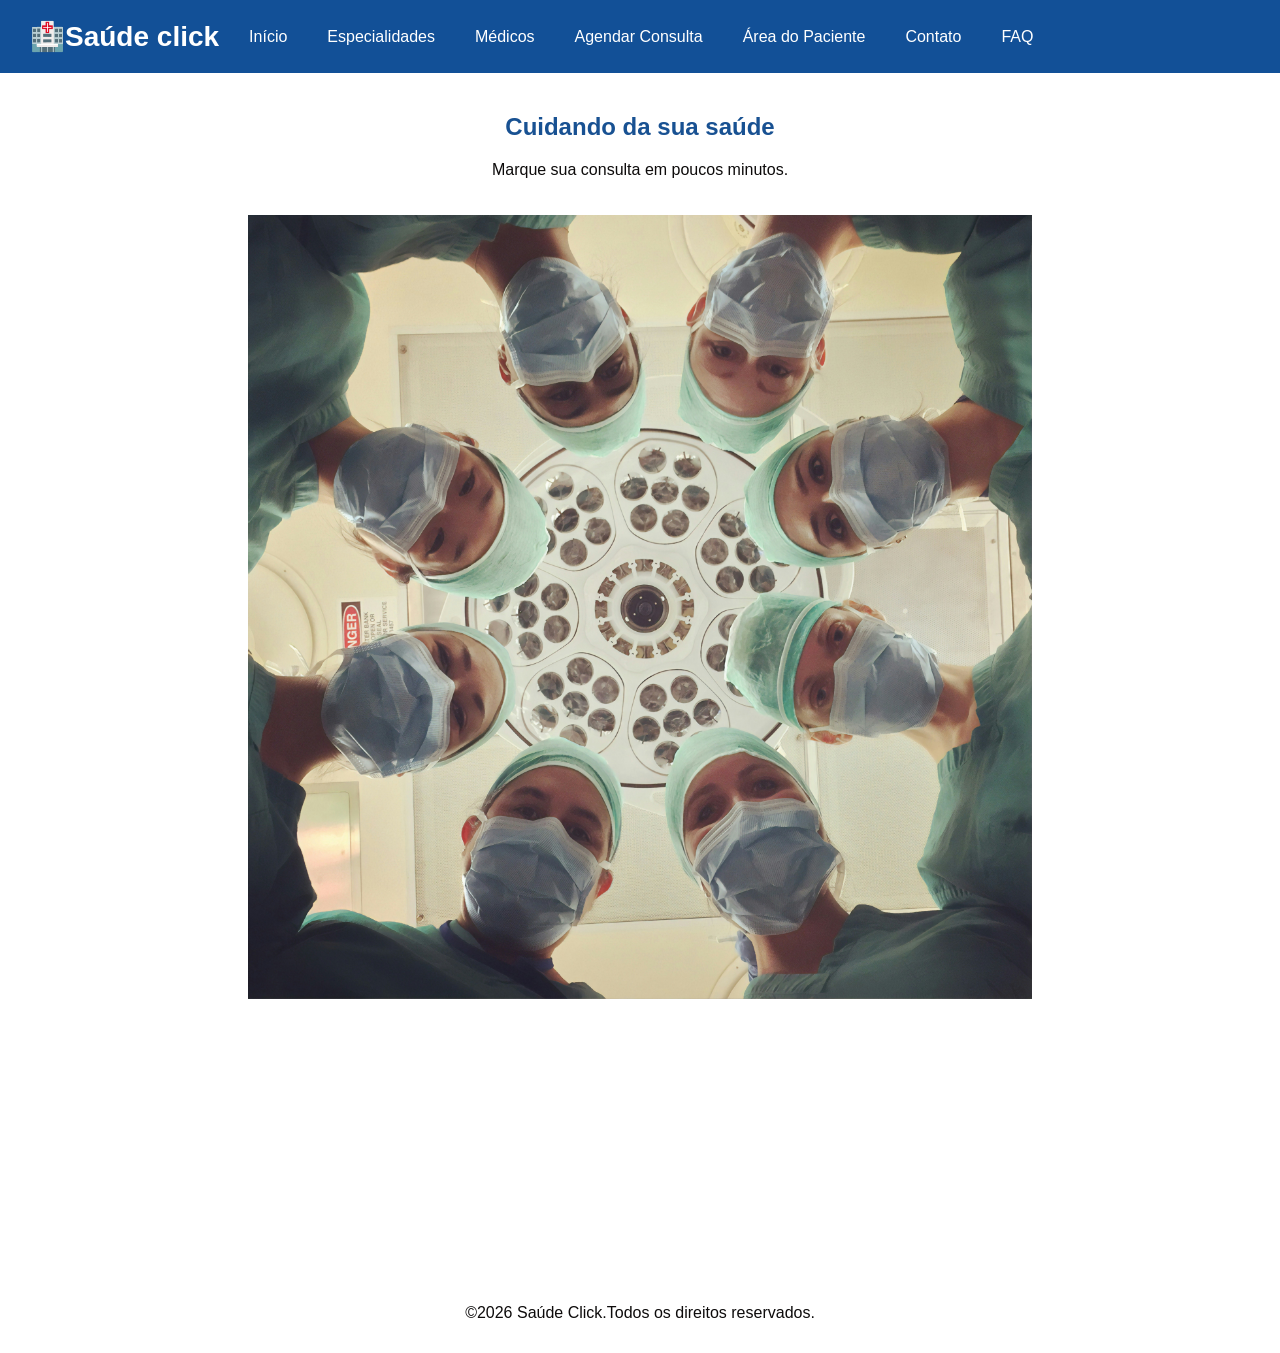
<file: index.html>
<!DOCTYPE html>
<html lang="pt-BR">

<head>
    <meta charset="UTF-8">
    <meta name="viewport" content="width=device-width, initial-scale=1.0">
    <link rel="stylesheet" href="style.css">
    <link rel="shortcut icon" href="logo-posto-sooretama (1).svg" type="image/x-icon">
    <title>Saúde  click</title>
    
</head>

<body>
    <header>
        <p>🏥Saúde click </p>
        <nav>
            <a href="index.html">Início</a>
            <a href="Especialidade.html">Especialidades</a>
            <a href="medicos.html">Médicos</a>
            <a href="agendar.html">Agendar Consulta</a>
            <a href="paciente.html">Área do Paciente</a>
            <a href="contato.html">Contato</a>
            <a href="faq.html">FAQ</a>
        </nav>
    </header>
    
    <main>
         <section>
        <h1 class= "saude">Cuidando da sua saúde</h1>
             
        <p>Marque sua consulta em poucos minutos.</p>
       
     <div class="img">
            <img src="medicos.jpg" alt="Nossa equipe medica."width="350px">
          </div>
        </section>
    </main>
    
    <footer>
        <p>&COPY;2026 Saúde Click.Todos os direitos reservados.</p>
    </footer>

</body>

</html>
</file>
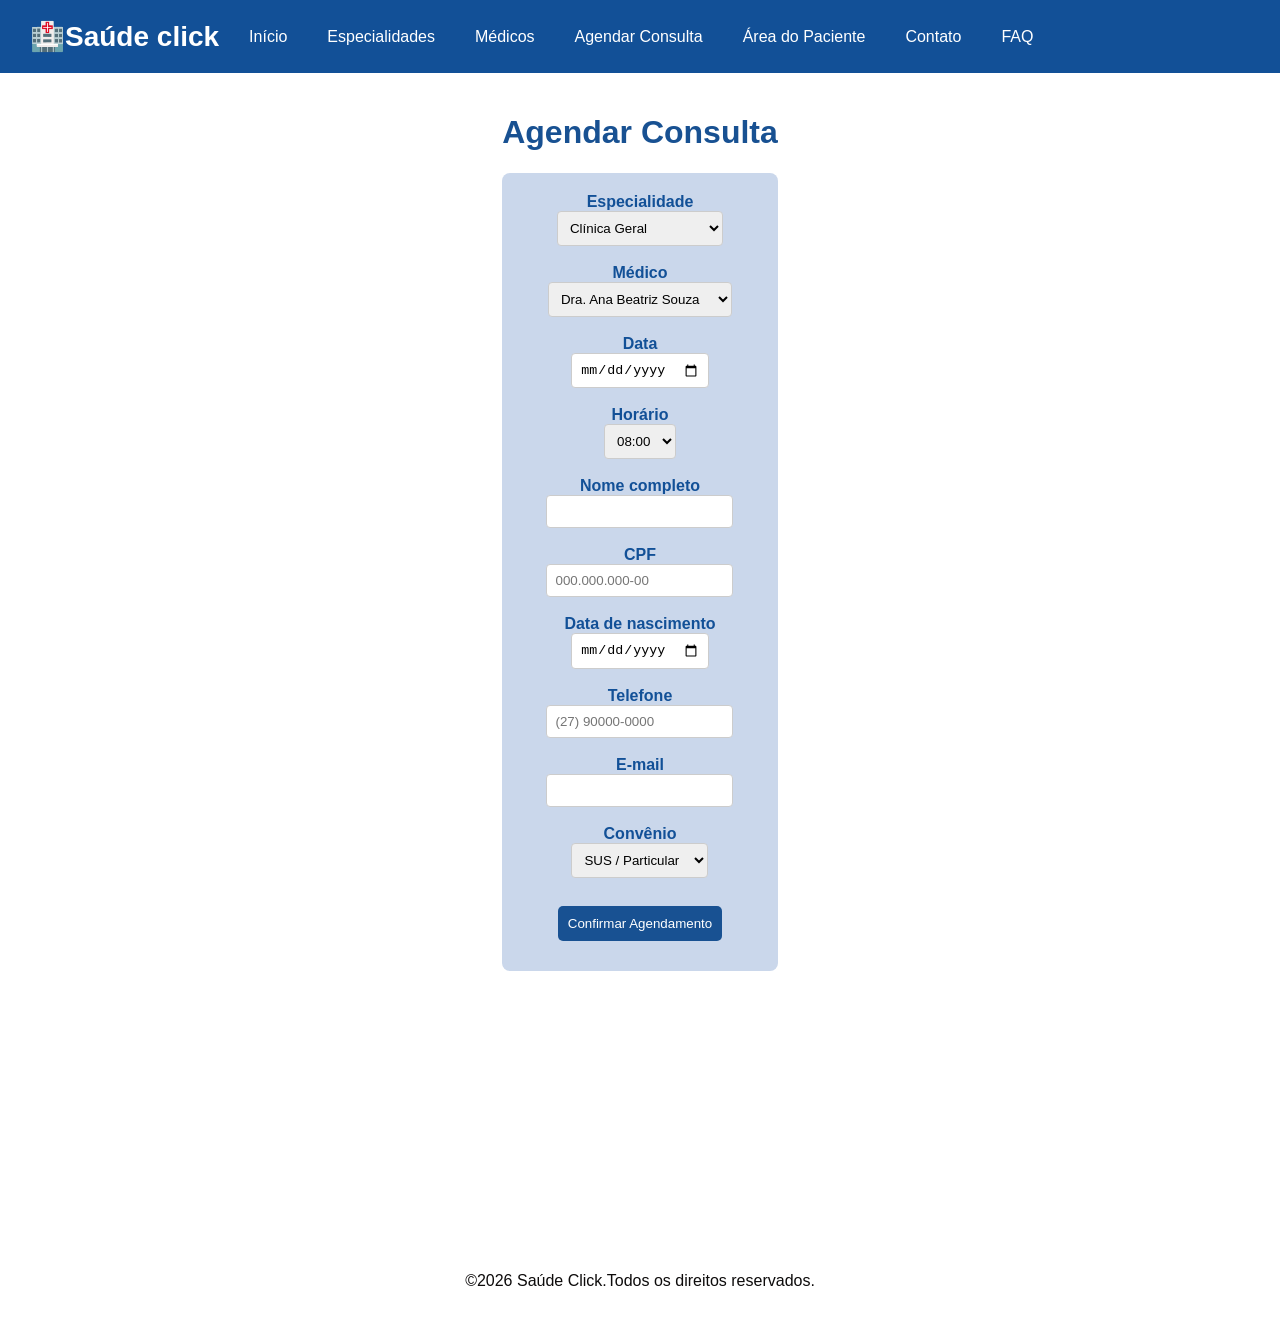
<file: agendar.html>
<!DOCTYPE html>
<html lang="pt-BR">

<head>
  <meta charset="UTF-8">
  <meta name="viewport" content="width=device-width, initial-scale=1.0">
  <title>Agendar Consulta —Saúde click</title>
  <link rel="stylesheet" href="style.css">
</head>

<body>
  <header>
    <p>🏥Saúde  click</p>
    <nav>
      <a href="index.html">Início</a>
      <a href="especialidade.html">Especialidades</a>
      <a href="medicos.html">Médicos</a>
      <a href="agendar.html">Agendar Consulta</a>
      <a href="paciente.html">Área do Paciente</a>
      <a href="contato.html">Contato</a>
      <a href="faq.html">FAQ</a>
    </nav>
  </header>
  <main>

    <h1>Agendar Consulta</h1>

    <form>

      <label for="especialidade">Especialidade</label><br>
      <select id="especialidade" name="especialidade">
        <option value="Clínica Geral">Clínica Geral</option>
        <option value="Enfermagem">Enfermagem</option>
        <option value="Pré-natal (Gestantes)">Pré-natal (Gestantes)</option>
        <option value="Hiperdia">Hiperdia</option>
        <option value="Odontologia">Odontologia</option>
      </select>
      <br><br>

      <label for="medico">Médico</label><br>
      <select id="medico" name="medico">
        <option value="Dra. Ana Beatriz Souza">Dra. Ana Beatriz Souza</option>
        <option value="Dr. Carlos Eduardo Lima">Dr. Carlos Eduardo Lima</option>
      </select>
      <br><br>

      <label for="data">Data</label><br>
      <input type="date" id="data" name="data">
      <br><br>

      <label for="hora">Horário</label><br>
      <select id="hora" name="hora">
        <option value="08:00">08:00</option>
        <option value="09:00">09:00</option>
        <option value="10:00">10:00</option>
        <option value="11:00">11:00</option>
        <option value="13:30">13:30</option>
        <option value="14:30">14:30</option>
        <option value="15:30">15:30</option>
        <option value="16:30">16:30</option>
      </select>
      <br><br>

      <label for="nome">Nome completo</label><br>
      <input type="text" id="nome" name="nome">
      <br><br>

      <label for="cpf">CPF</label><br>
      <input type="text" id="cpf" name="cpf" placeholder="000.000.000-00">
      <br><br>

      <label for="nascimento">Data de nascimento</label><br>
      <input type="date" id="nascimento" name="nascimento">
      <br><br>

      <label for="telefone">Telefone</label><br>
      <input type="tel" id="telefone" name="telefone" placeholder="(27) 90000-0000">
      <br><br>

      <label for="email">E-mail</label><br>
      <input type="email" id="email" name="email">
      <br><br>

      <label for="convenio">Convênio</label><br>
      <select id="convenio" name="convenio">
        <option value="SUS / Particular">SUS / Particular</option>
        <option value="Unimed">Unimed</option>
        <option value="Bradesco Saúde">Bradesco Saúde</option>
        <option value="Outro">Outro</option>
      </select>
      <br><br>

      <button type="submit">Confirmar Agendamento</button>

    </form>

    <div id="mensagem-confirmacao" style="display:none;"></div>

  </main>

  <script>
    const form = document.querySelector("form");
    const mensagem = document.querySelector("#mensagem-confirmacao");

    form.addEventListener("submit", function (evento) {
      evento.preventDefault();

      const especialidade = document.querySelector("#especialidade").value;
      const medico = document.querySelector("#medico").value;
      const data = document.querySelector("#data").value;
      const hora = document.querySelector("#hora").value;
      const emailPaciente = document.querySelector("#email").value;

      localStorage.setItem("consulta-especialidade", especialidade);
      localStorage.setItem("consulta-medico", medico);
      localStorage.setItem("consulta-data", data);
      localStorage.setItem("consulta-hora", hora);
      localStorage.setItem("consulta-email", emailPaciente);

      mensagem.textContent = "✅ Consulta agendada com sucesso! Você receberá um lembrete por e-mail.";
      mensagem.style.display = "block";
    });
  </script>

</body>

</html>
<footer>
        <p>&COPY;2026 Saúde Click.Todos os direitos reservados.</p>
    </footer>
</file>
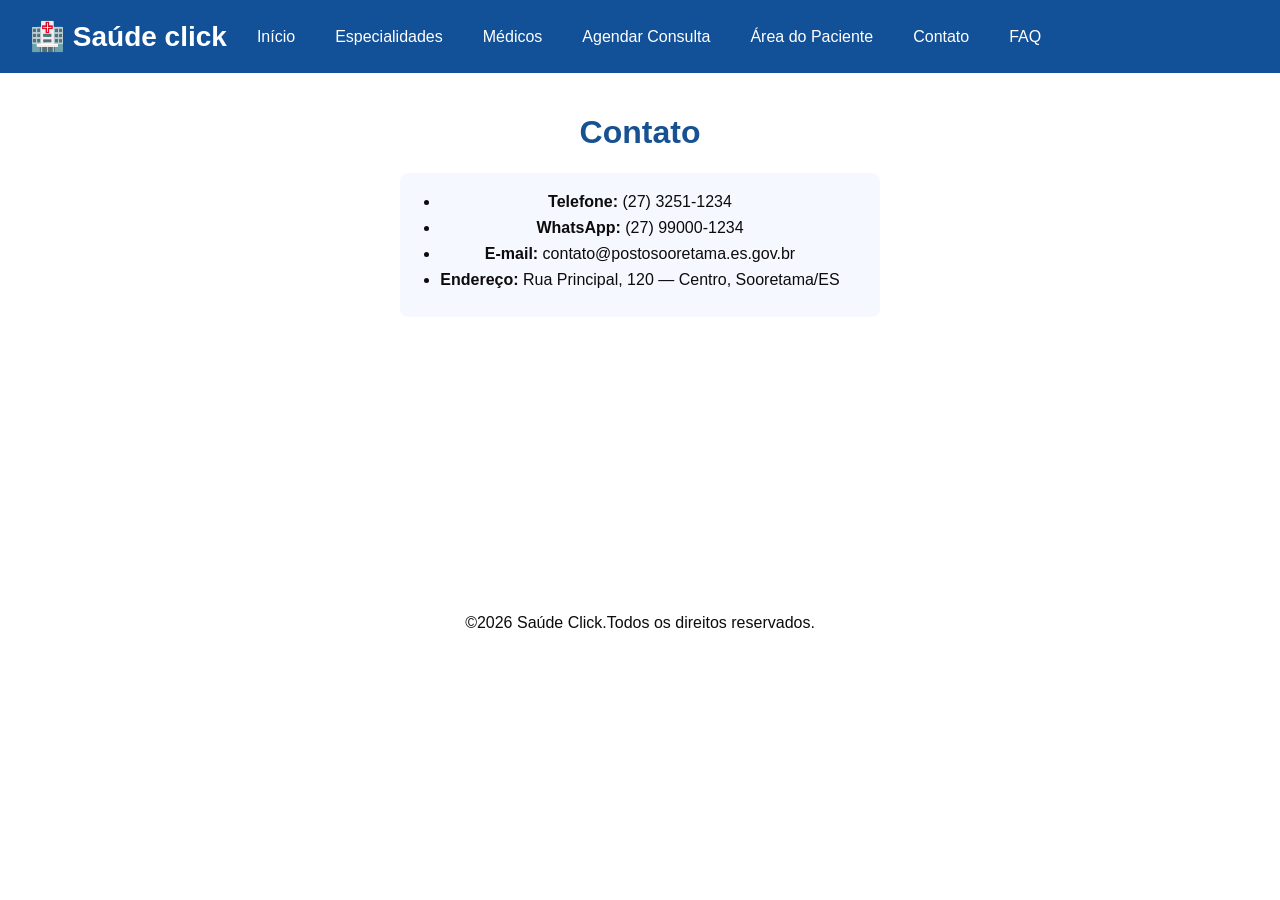
<file: contato.html>
<!DOCTYPE html>
<html lang="pt-BR">

<head>
  <meta charset="UTF-8">
  <meta name="viewport" content="width=device-width, initial-scale=1.0">
  <title>Especialidades —Saúde  click </title>
  <link rel="stylesheet" href="style.css">
</head>

<body>

  <header>
    <p>🏥 Saúde  click</p>
    <nav>
      <a href="index.html">Início</a>
      <a href="especialidade.html">Especialidades</a>
      <a href="medicos.html">Médicos</a>
      <a href="agendar.html">Agendar Consulta</a>
      <a href="paciente.html">Área do Paciente</a>
      <a href="contato.html">Contato</a>
      <a href="faq.html">FAQ</a>
    </nav>
  </header>

  <main>
    <h1>Contato</h1>

    <ul>
      <li><strong>Telefone:</strong> (27) 3251-1234</li>
      <li><strong>WhatsApp:</strong> (27) 99000-1234</li>
      <li><strong>E-mail:</strong> contato@postosooretama.es.gov.br</li>
      <li><strong>Endereço:</strong> Rua Principal, 120 — Centro, Sooretama/ES</li>
    </ul>

  </main>

</body>

</html>
<footer>
        <p>&COPY;2026 Saúde Click.Todos os direitos reservados.</p>
    </footer>
</file>
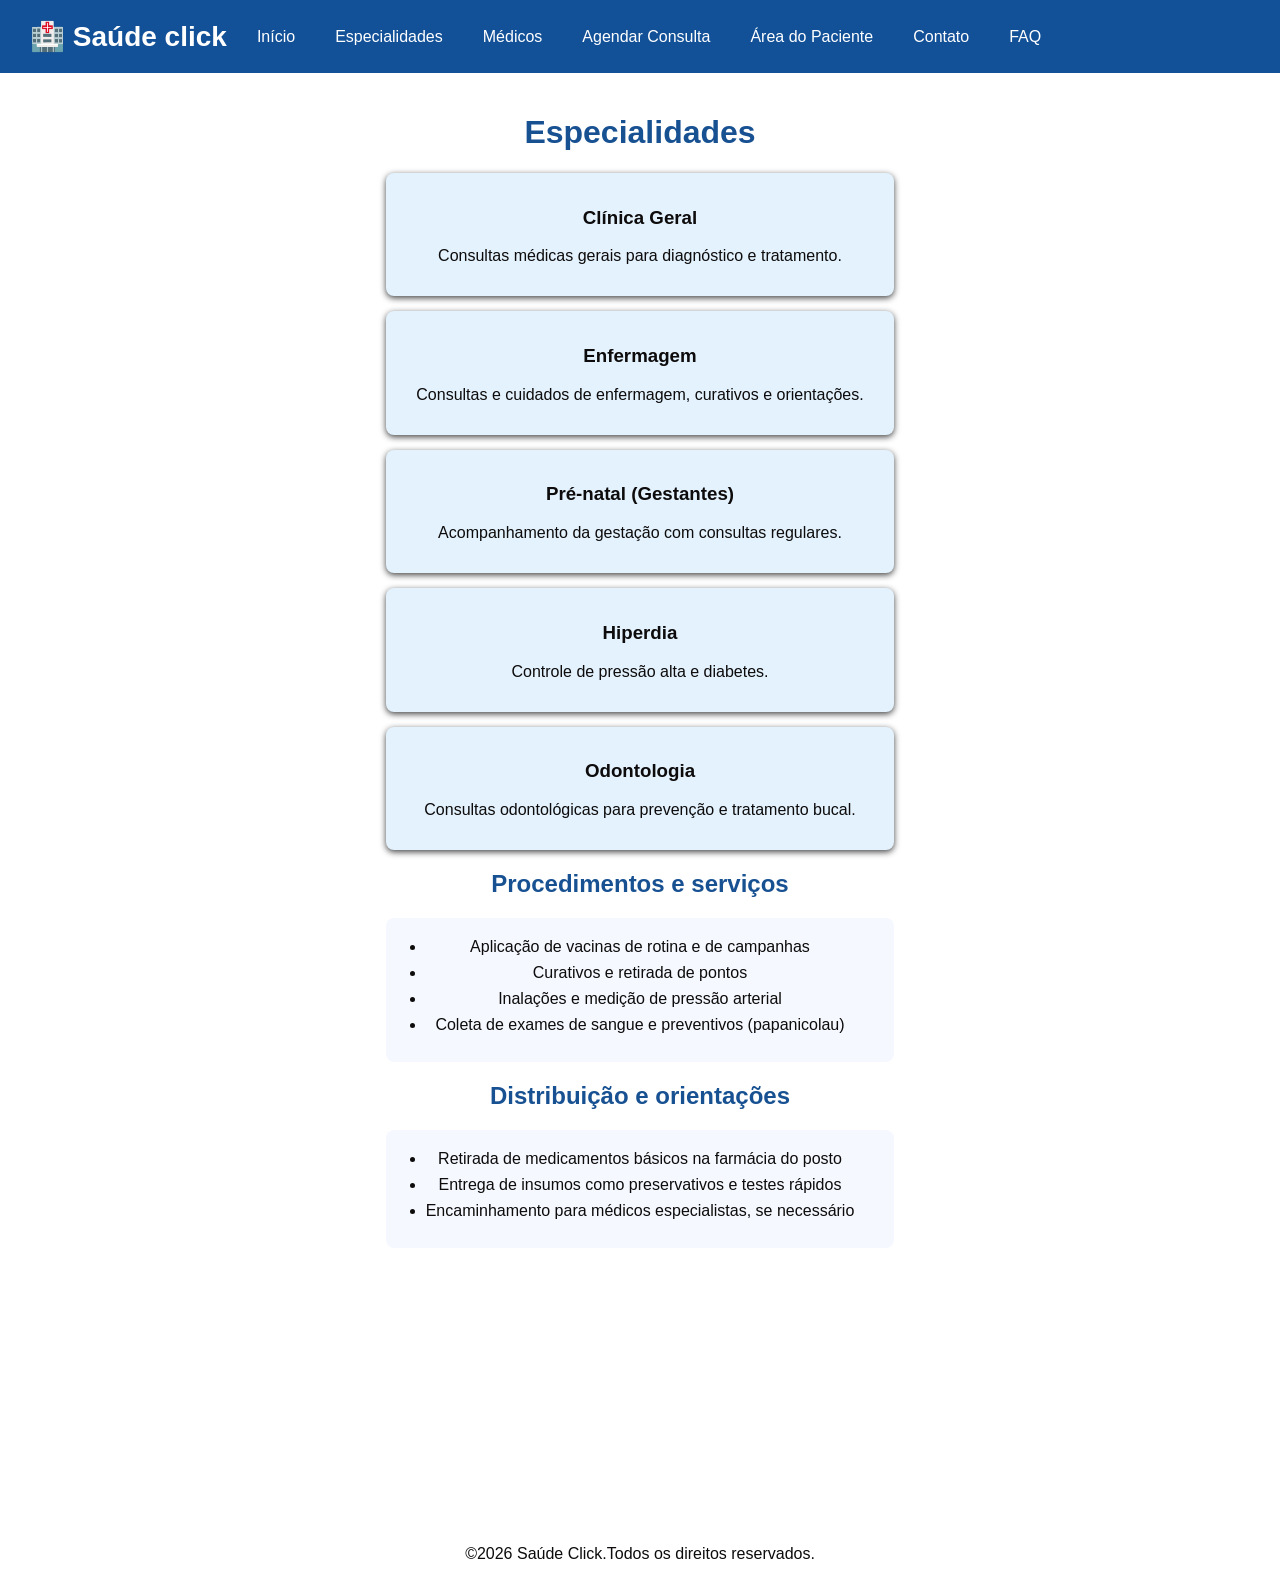
<file: Especialidade.html>
<!DOCTYPE html>
<html lang="pt-BR">

<head>
  <meta charset="UTF-8">
  <meta name="viewport" content="width=device-width, initial-scale=1.0">
  <title>Especialidades — Saúde  click</title>
  <link rel="stylesheet" href="style.css">
</head>

<body>

  <header>
    <p>🏥 Saúde  click </p>
    <nav>
      <a href="index.html">Início</a>
      <a href="Especialidade.html">Especialidades</a>
      <a href="medicos.html">Médicos</a>
      <a href="agendar.html">Agendar Consulta</a>
      <a href="paciente.html">Área do Paciente</a>
      <a href="contato.html">Contato</a>
      <a href="faq.html">FAQ</a>
    </nav>
  </header>

  <main>
    <h1>Especialidades</h1>

    <div class="card">
      <h3>Clínica Geral</h3>
      <p>Consultas médicas gerais para diagnóstico e tratamento.</p>
    </div>

    <div class="card">
      <h3>Enfermagem</h3>
      <p>Consultas e cuidados de enfermagem, curativos e orientações.</p>
    </div>

    <div class="card">
      <h3>Pré-natal (Gestantes)</h3>
      <p>Acompanhamento da gestação com consultas regulares.</p>
    </div>

    <div class="card">
      <h3>Hiperdia</h3>
      <p>Controle de pressão alta e diabetes.</p>
    </div>

    <div class="card">
      <h3>Odontologia</h3>
      <p>Consultas odontológicas para prevenção e tratamento bucal.</p>
    </div>

    <h2>Procedimentos e serviços</h2>
    <ul>
      <li>Aplicação de vacinas de rotina e de campanhas</li>
      <li>Curativos e retirada de pontos</li>
      <li>Inalações e medição de pressão arterial</li>
      <li>Coleta de exames de sangue e preventivos (papanicolau)</li>
    </ul>

    <h2>Distribuição e orientações</h2>
    <ul>
      <li>Retirada de medicamentos básicos na farmácia do posto</li>
      <li>Entrega de insumos como preservativos e testes rápidos</li>
      <li>Encaminhamento para médicos especialistas, se necessário</li>
    </ul>

  </main>

</body>

</html>
<footer>
        <p>&COPY;2026 Saúde Click.Todos os direitos reservados.</p>
    </footer>
</file>
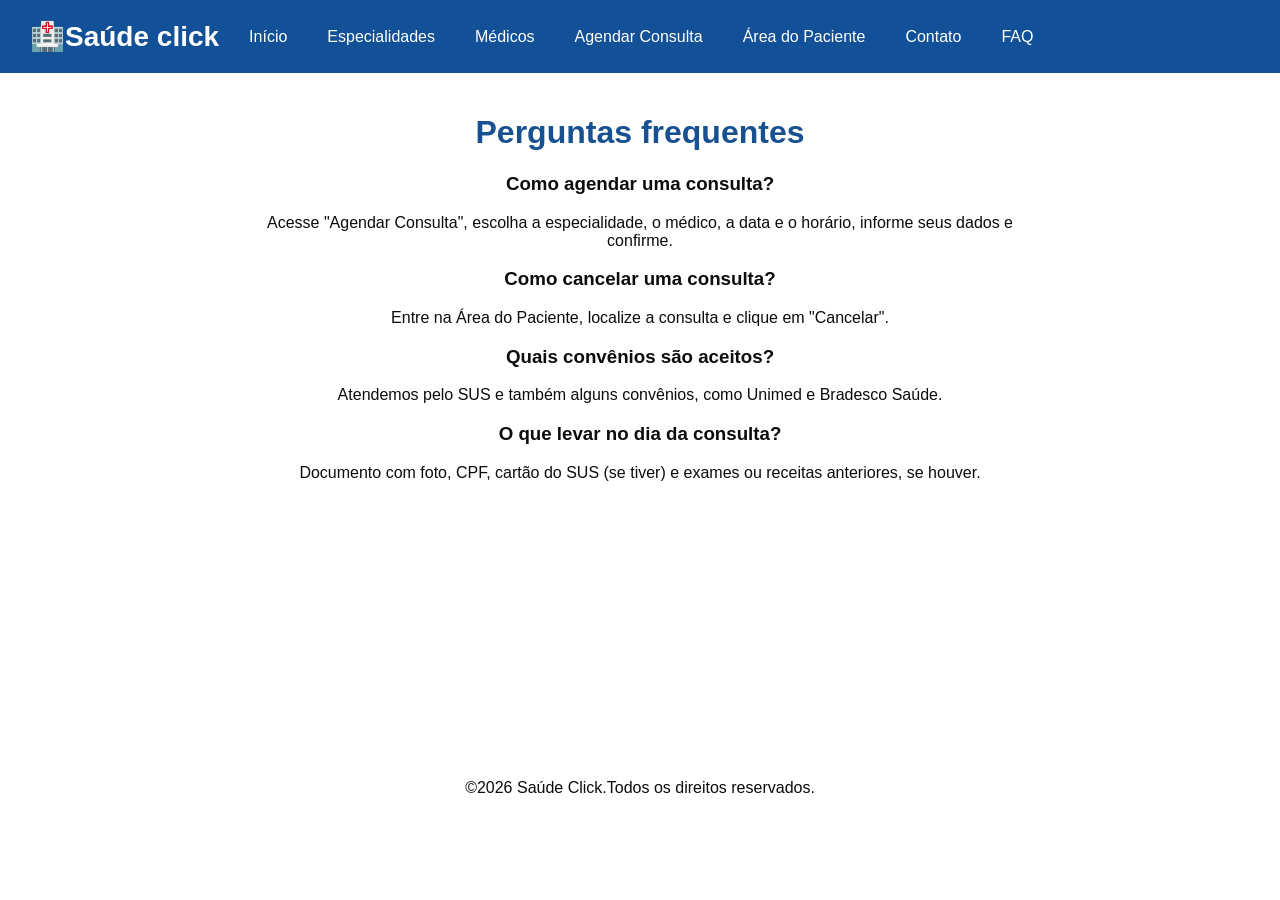
<file: faq.html>
<!DOCTYPE html>
<html lang="pt-BR">

<head>
    <meta charset="UTF-8">
    <meta name="viewport" content="width=device-width, initial-scale=1.0">
    <link rel="stylesheet" href="style.css">
    <title>Saúde  click</title>
</head>

<body>
    <header>
        <p>🏥Saúde  click</p>
        <nav>
            <a href="index.html">Início</a>
            <a href="Especialidade.html">Especialidades</a>
            <a href="medicos.html">Médicos</a>
            <a href="agendar.html">Agendar Consulta</a>
            <a href="paciente.html">Área do Paciente</a>
            <a href="contato.html">Contato</a>
            <a href="faq.html">FAQ</a>
        </nav>
    </header>
    <main>
        <h1>Perguntas frequentes</h1>

        <h3>Como agendar uma consulta?</h3>
        <p>Acesse "Agendar Consulta", escolha a especialidade, o médico, a data e o horário, informe seus dados e
            confirme.</p>

        <h3>Como cancelar uma consulta?</h3>
        <p>Entre na Área do Paciente, localize a consulta e clique em "Cancelar".</p>

        <h3>Quais convênios são aceitos?</h3>
        <p>Atendemos pelo SUS e também alguns convênios, como Unimed e Bradesco Saúde.</p>

        <h3>O que levar no dia da consulta?</h3>
        <p>Documento com foto, CPF, cartão do SUS (se tiver) e exames ou receitas anteriores, se houver.</p>

    </main>


</body>

</html>
<footer>
        <p>&COPY;2026 Saúde Click.Todos os direitos reservados.</p>
    </footer>
</file>
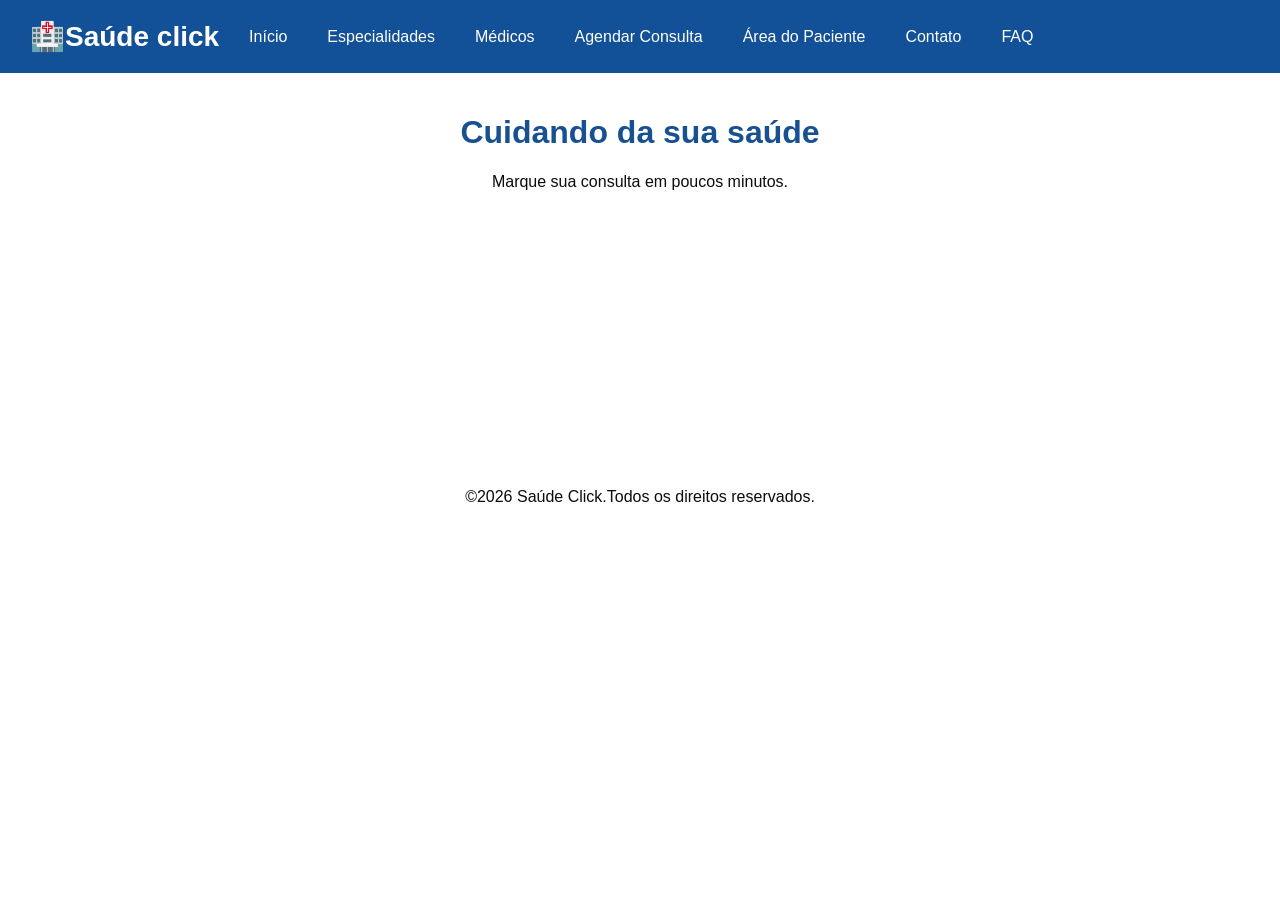
<file: inicio.html>
<!DOCTYPE html>
<html lang="pt-BR">

<head>
    <meta charset="UTF-8">
    <meta name="viewport" content="width=device-width, initial-scale=1.0">
    <link rel="stylesheet" href="style.css">
    <title>Saúde  click</title>
   
</head>

<body>
    <header>
        <p>🏥Saúde  click</p>
        <nav>
            <a href="index.html">Início</a>
            <a href="Especialidade.html">Especialidades</a>
            <a href="medicos.html">Médicos</a>
            <a href="agendar.html">Agendar Consulta</a>
            <a href="paciente.html">Área do Paciente</a>
            <a href="contato.html">Contato</a>
            <a href="faq.html">FAQ</a>
        </nav>
    </header>
    <main>
        <h1>Cuidando da sua saúde</h1>
        <p>Marque sua consulta em poucos minutos.</p>
    </main>


</body>

</html>
<footer>
        <p>&COPY;2026 Saúde Click.Todos os direitos reservados.</p>
    </footer>
</file>
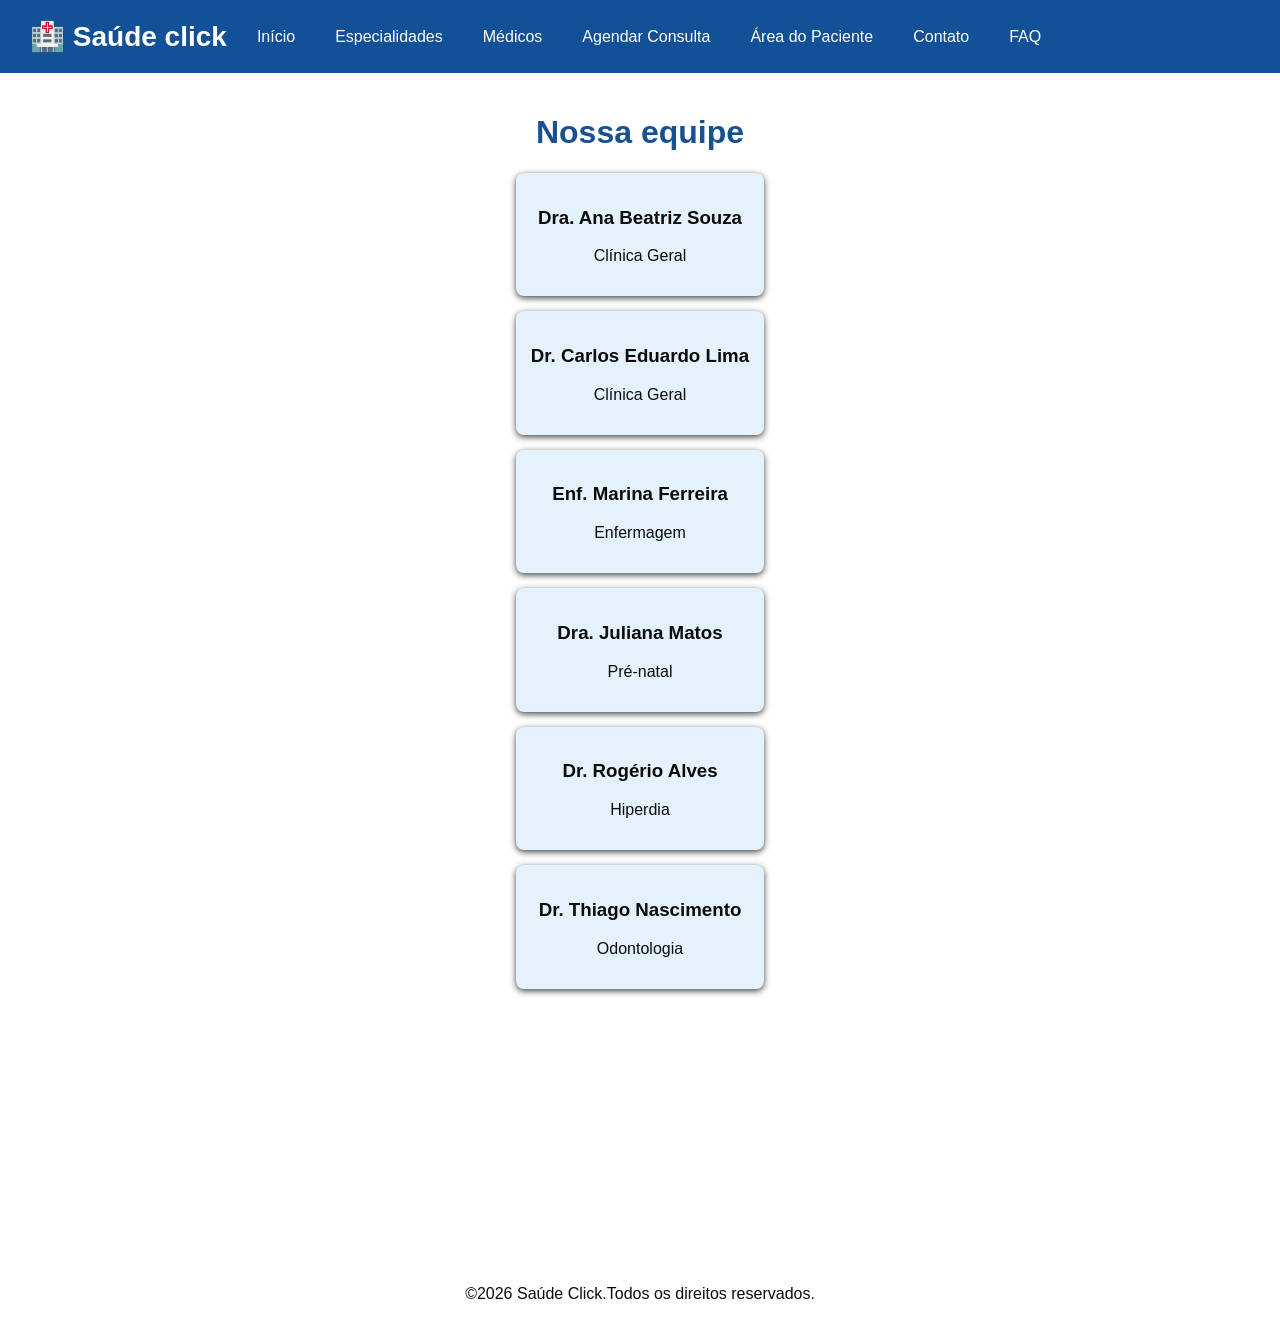
<file: medicos.html>
<!DOCTYPE html>
<html lang="pt-BR">

<head>
  <meta charset="UTF-8">
  <meta name="viewport" content="width=device-width, initial-scale=1.0">
  <title>Especialidades — Saúde  click</title>
  <link rel="stylesheet" href="style.css">
</head>

<body>

  <header>
    <p>🏥 Saúde  click </p>
    <nav>
      <a href="index.html">Início</a>
      <a href="especialidades.html">Especialidades</a>
      <a href="medicos.html">Médicos</a>
      <a href="agendar.html">Agendar Consulta</a>
      <a href="paciente.html">Área do Paciente</a>
      <a href="contato.html">Contato</a>
      <a href="faq.html">FAQ</a>
    </nav>
  </header>

  <main>
    <h1>Nossa equipe</h1>

    <div class="card">
      <h3>Dra. Ana Beatriz Souza</h3>
      <p>Clínica Geral</p>
    </div>

    <div class="card">
      <h3>Dr. Carlos Eduardo Lima</h3>
      <p>Clínica Geral</p>
    </div>

    <div class="card">
      <h3>Enf. Marina Ferreira</h3>
      <p>Enfermagem</p>
    </div>

    <div class="card">
      <h3>Dra. Juliana Matos</h3>
      <p>Pré-natal</p>
    </div>

    <div class="card">
      <h3>Dr. Rogério Alves</h3>
      <p>Hiperdia</p>
    </div>

    <div class="card">
      <h3>Dr. Thiago Nascimento</h3>
      <p>Odontologia</p>
    </div>

  </main>

</body>

</html>
<footer>
        <p>&COPY;2026 Saúde Click.Todos os direitos reservados.</p>
    </footer>
</file>
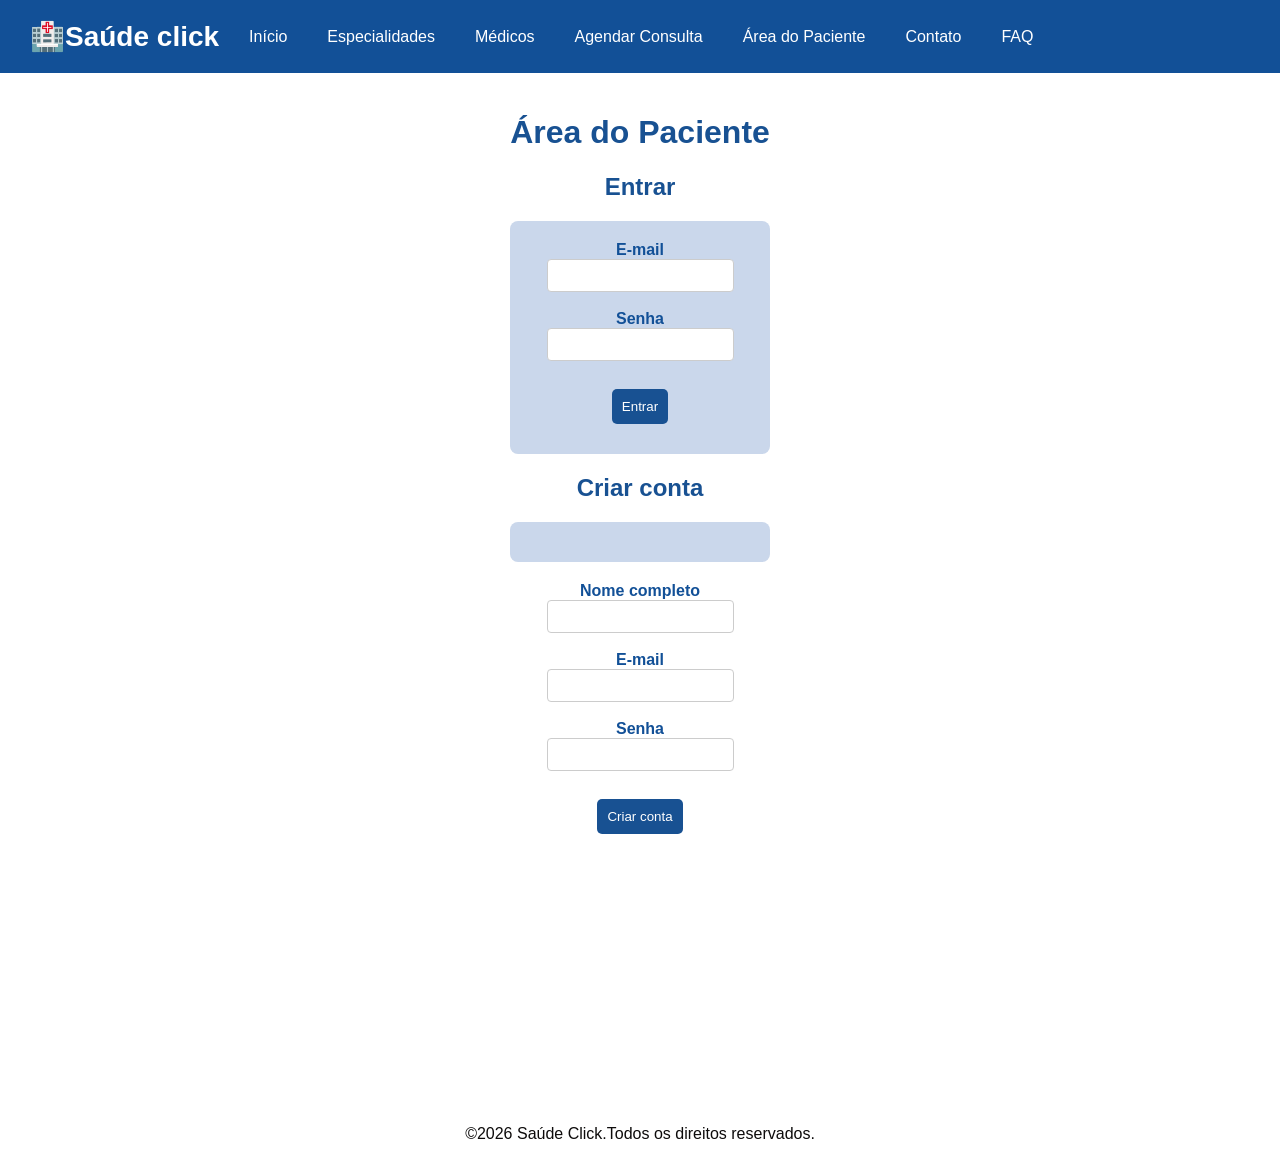
<file: paciente.html>
<!DOCTYPE html>
<html lang="pt-BR">

<head>
  <meta charset="UTF-8">
  <meta name="viewport" content="width=device-width, initial-scale=1.0">
  <link rel="stylesheet" href="style.css">
  <title>Área do Paciente — Saúde  click</title>
</head>

<body>
  <header>
    <p>🏥Saúde  click </p>
    <nav>
      <a href="index.html">Início</a>
      <a href="especialidades.html">Especialidades</a>
      <a href="medicos.html">Médicos</a>
      <a href="agendar.html">Agendar Consulta</a>
      <a href="paciente.html">Área do Paciente</a>
      <a href="contato.html">Contato</a>
      <a href="faq.html">FAQ</a>
    </nav>
  </header>

  <main>
    <h1>Área do Paciente</h1>

    <h2>Entrar</h2>
    <form id="form-login">
      <label for="login-email">E-mail</label><br>
      <input type="email" id="login-email">
      <br><br>

      <label for="login-senha">Senha</label><br>
      <input type="password" id="login-senha">
      <br><br>

      <button type="submit">Entrar</button>
    </form>
    <div class="botões">

      <h2>Criar conta</h2>
      <form id="form-cadastro">
    </div>
    <label for="cadastro-nome">Nome completo</label><br>
    <input type="text" id="cadastro-nome">
    <br><br>

    <label for="cadastro-email">E-mail</label><br>
    <input type="email" id="cadastro-email">
    <br><br>

    <label for="cadastro-senha">Senha</label><br>
    <input type="password" id="cadastro-senha">
    <br><br>

    <button type="submit">Criar conta</button>

    </form>

    <div id="minhas-consultas" style="display:none;">
      <h2>Minha consulta marcada</h2>
      <p id="texto-consulta"></p>
    </div>

  </main>

  <script>
    const formCadastro = document.querySelector("#form-cadastro");

    formCadastro.addEventListener("submit", function (evento) {
      evento.preventDefault();

      const nome = document.querySelector("#cadastro-nome").value;
      const email = document.querySelector("#cadastro-email").value;
      const senha = document.querySelector("#cadastro-senha").value;

      localStorage.setItem("paciente-nome", nome);
      localStorage.setItem("paciente-email", email);
      localStorage.setItem("paciente-senha", senha);

      alert("Conta criada com sucesso! Agora você pode entrar.");
    });

    const formLogin = document.querySelector("#form-login");
    const areaConsultas = document.querySelector("#minhas-consultas");
    const textoConsulta = document.querySelector("#texto-consulta");

    formLogin.addEventListener("submit", function (evento) {
      evento.preventDefault();

      const email = document.querySelector("#login-email").value;
      const senha = document.querySelector("#login-senha").value;
      const emailSalvo = localStorage.getItem("paciente-email");
      const senhaSalva = localStorage.getItem("paciente-senha");

      if (email == emailSalvo && senha == senhaSalva) {
        alert("Login realizado com sucesso!");

        const especialidade = localStorage.getItem("consulta-especialidade");
        const medico = localStorage.getItem("consulta-medico");
        const data = localStorage.getItem("consulta-data");
        const hora = localStorage.getItem("consulta-hora");

        if (especialidade) {
          textoConsulta.textContent = especialidade + " com " + medico + " em " + data + " às " + hora;
        } else {
          textoConsulta.textContent = "Você ainda não tem nenhuma consulta marcada.";
        }
        areaConsultas.style.display = "block";

      } else {
        alert("E-mail ou senha incorretos.");
      }
    });
    const btnCancelar = document.querySelector("#btn-cancelar");

    btnCancelar.addEventListener("click", function () {
      localStorage.removeItem("consulta-especialidade");
      localStorage.removeItem("consulta-medico");
      localStorage.removeItem("consulta-data");
      localStorage.removeItem("consulta-hora");
      localStorage.removeItem("consulta-email");

      textoConsulta.textContent = "Você não tem nenhuma consulta marcada.";
      alert("Consulta cancelada com sucesso.");
    });

  </script>

</body>

</html>
<footer>
        <p>&COPY;2026 Saúde Click.Todos os direitos reservados.</p>
    </footer>
</file>
<file: style.css>
body {
  background-color: #FFFFFF;
  color: #0d0b0b;
  font-family: Arial, sans-serif;
}
header {
  background-color: #125097;
  color: white;
  padding: 20px 30px;
  display: flex;
  align-items: center;
  gap: 20px;
}
header p {
  font-size: 28px;
  font-weight: bold;
  margin: 0;
}
header nav {
  display: flex;
  flex-wrap: wrap;
  gap: 5px;
}
header nav a {
  color: white;
  margin-right: 15px;
  text-decoration: none;
  padding: 6px 10px;
  border-radius: 4px;
}
header nav a:hover {
  background-color: #0D3A6E;
  text-decoration: none;
}
main {
  max-width: 800px;
  margin: 0 auto;
  padding: 20px;
  text-align: center;
}
.card {
  background-color: #E3F2FD;
  border-radius: 8px;
  padding: 15px;
  margin-bottom: 15px;
  box-shadow: 0 2px 6px rgba(10, 10, 10, 0.767);
}
button {
  background-color: #185192;
  color: white;
  border: none;
  padding: 10px 10px;
  border-radius: 5px;
  cursor: pointer;
  gap: 20px;
  margin: 10px 5px;
}
button:hover {
  background-color: #185192;
}
input, select {
  padding: 8px;
  border: 1px solid #ccc;
  border-radius: 4px;
}
h1, h2 {
  color: #185192;
}
a {
  color: #185192;
}
label {
  font-weight: bold;
  color: #125097;
}
#mensagem-confirmacao {
  background-color: #E8F5E9;
  color: #1B5E20;
  padding: 15px;
  border-radius: 8px;
  margin-top: 15px;
  font-weight: bold;
}
form {
  background-color: #cad7eb;
  padding: 20px;
  border-radius: 8px;
  margin-bottom: 20px;
  max-width: 400px;
}
ul {
  background-color: #F5F9FF;
  padding: 20px 40px;
  border-radius: 8px;
}
li {
  margin-bottom: 8px;
}


 
html,body{
  height:100%;
  margin:0;
  display:flex;
  flex-direction:column;
}

conteiner {
  flex:1;
   display: flex;
   align-items: center;
   justify-content: center;
  flex-direction:column;
  text-align:center;
}  

img{
    width:98%;
  max-width:1900px;
  height:auto;
  margin:20px auto;
}
 footer{
   text-align:center;
   padding:15px;
   margin: 230px;
 }
</file>
